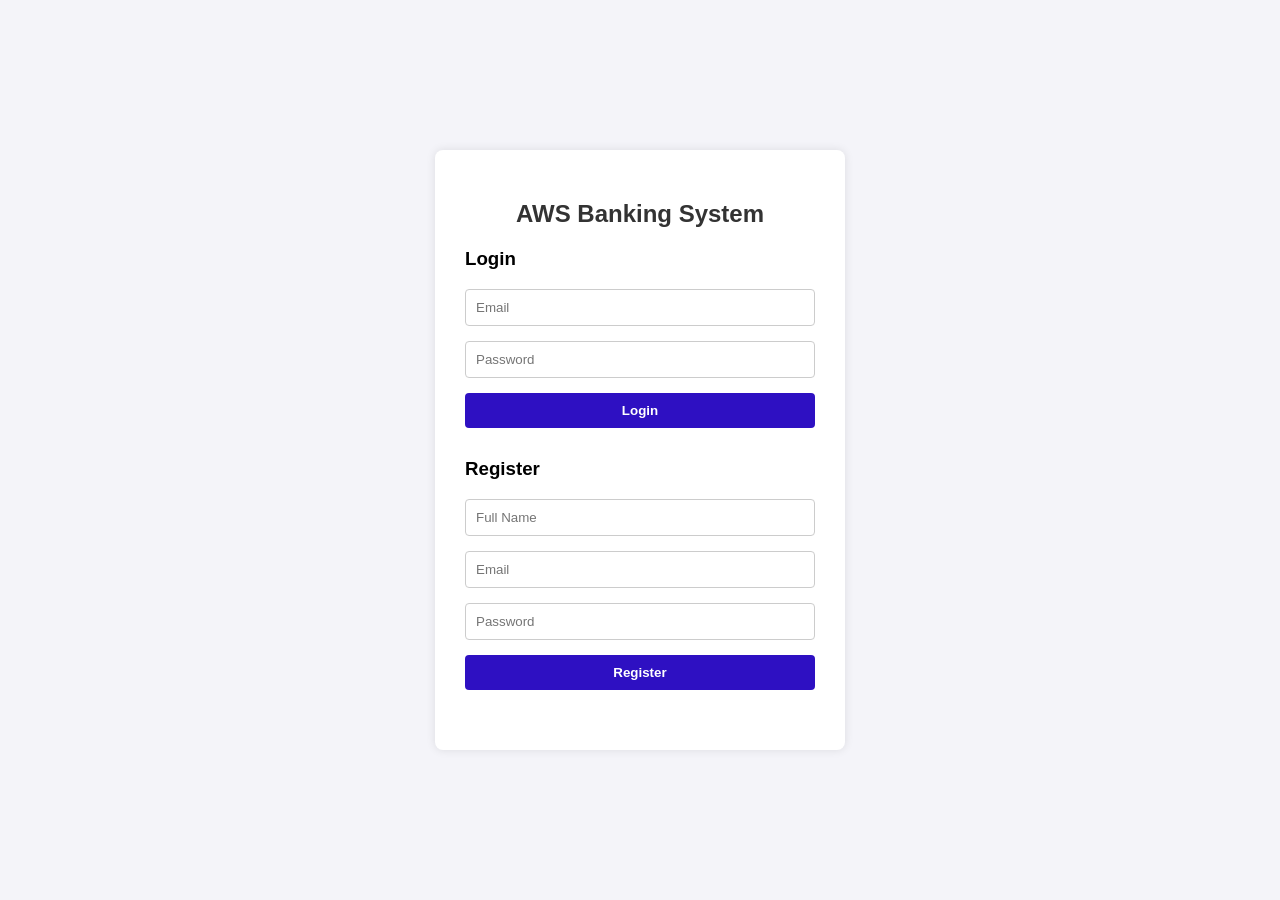
<file: index.html>
<!DOCTYPE html>
<html lang="en">

<head>
    <meta charset="UTF-8">
    <meta name="viewport" content="width=device-width, initial-scale=1.0">
    <title>AWS Cloud Banking System</title>
    <style>
        body {
            font-family: Arial, sans-serif;
            background-color: #f4f4f9;
            display: flex;
            justify-content: center;
            align-items: center;
            height: 100vh;
            margin: 0;
        }

        .container {
            background: white;
            padding: 30px;
            border-radius: 8px;
            box-shadow: 0px 0px 10px rgba(0, 0, 0, 0.1);
            width: 350px;
        }

        h2 {
            text-align: center;
            color: #333;
        }

        form {
            display: flex;
            flex-direction: column;
        }

        input {
            margin-bottom: 15px;
            padding: 10px;
            border: 1px solid #ccc;
            border-radius: 4px;
        }

        button {
            padding: 10px;
            background-color: #2e10c2;
            color: white;
            border: none;
            border-radius: 4px;
            font-weight: bold;
            cursor: pointer;
        }

        button:hover {
            background-color: #0f12c3;
        }

        .section {
            margin-bottom: 30px;
        }
    </style>
</head>

<body>
    <div class="container">
        <h2>AWS Banking System</h2>

        <!-- Login Form -->
        <div class="section">
            <h3>Login</h3>
            <form action="/login" method="POST">
                <input type="email" name="email" placeholder="Email" required>
                <input type="password" name="password" placeholder="Password" required>
                <button type="submit">Login</button>
            </form>
        </div>

        <!-- Register Form -->
        <div class="section">
            <h3>Register</h3>
            <form action="/register" method="POST">
                <input type="text" name="name" placeholder="Full Name" required>
                <input type="email" name="email" placeholder="Email" required>
                <input type="password" name="password" placeholder="Password" required>
                <button type="submit">Register</button>
            </form>
        </div>
    </div>
</body>

</html>
</file>
